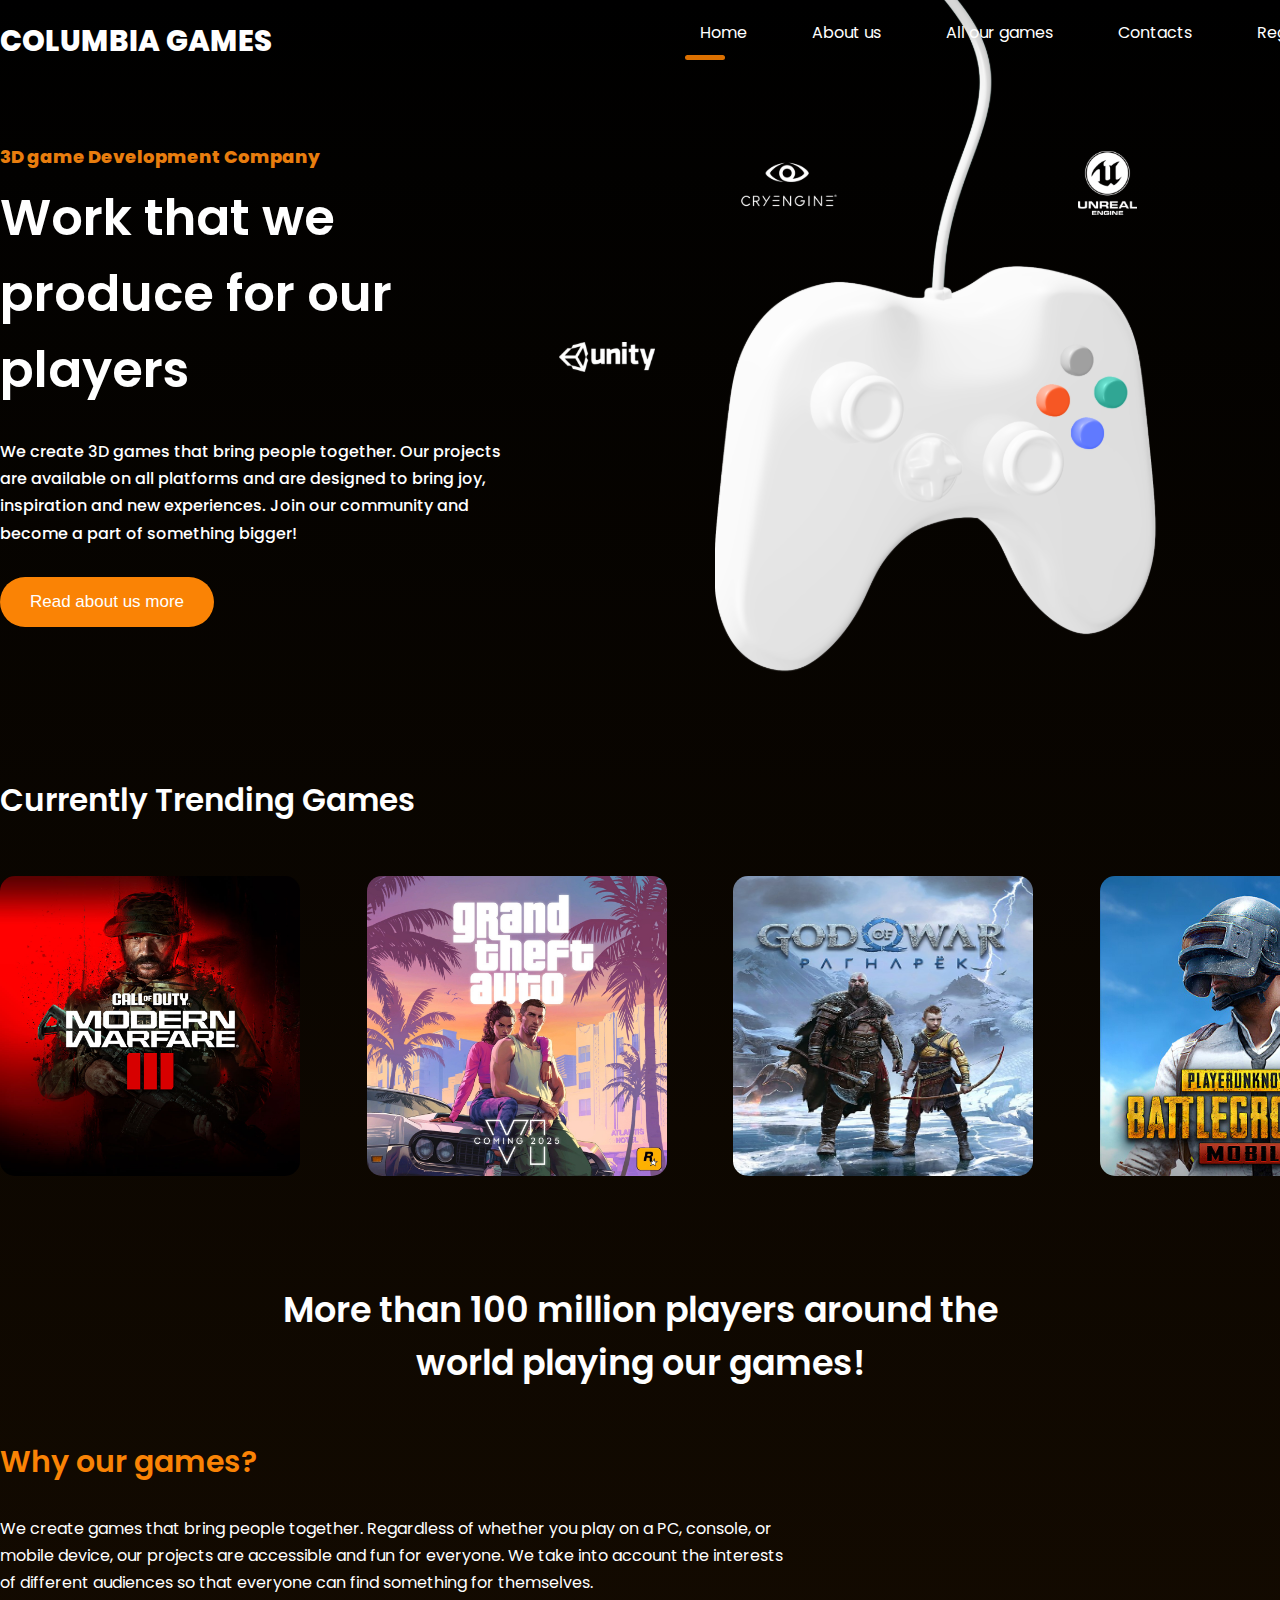
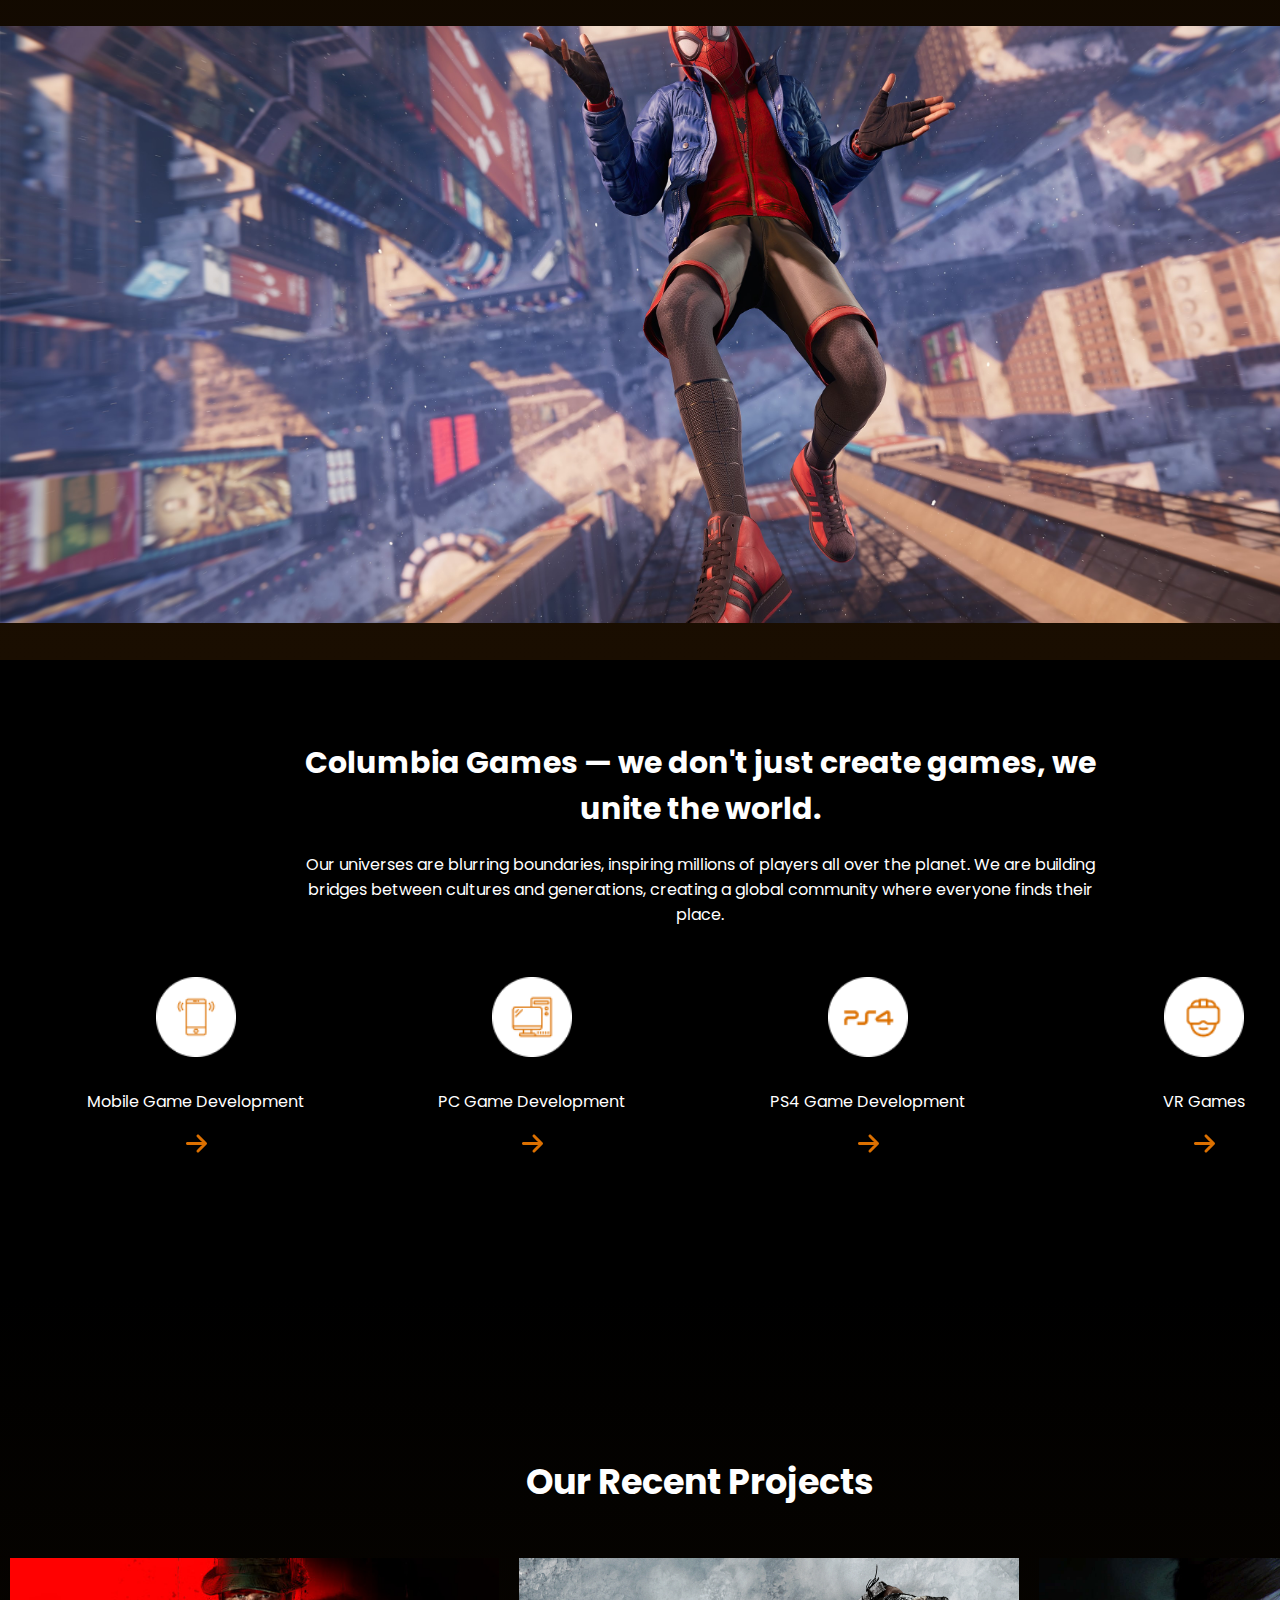
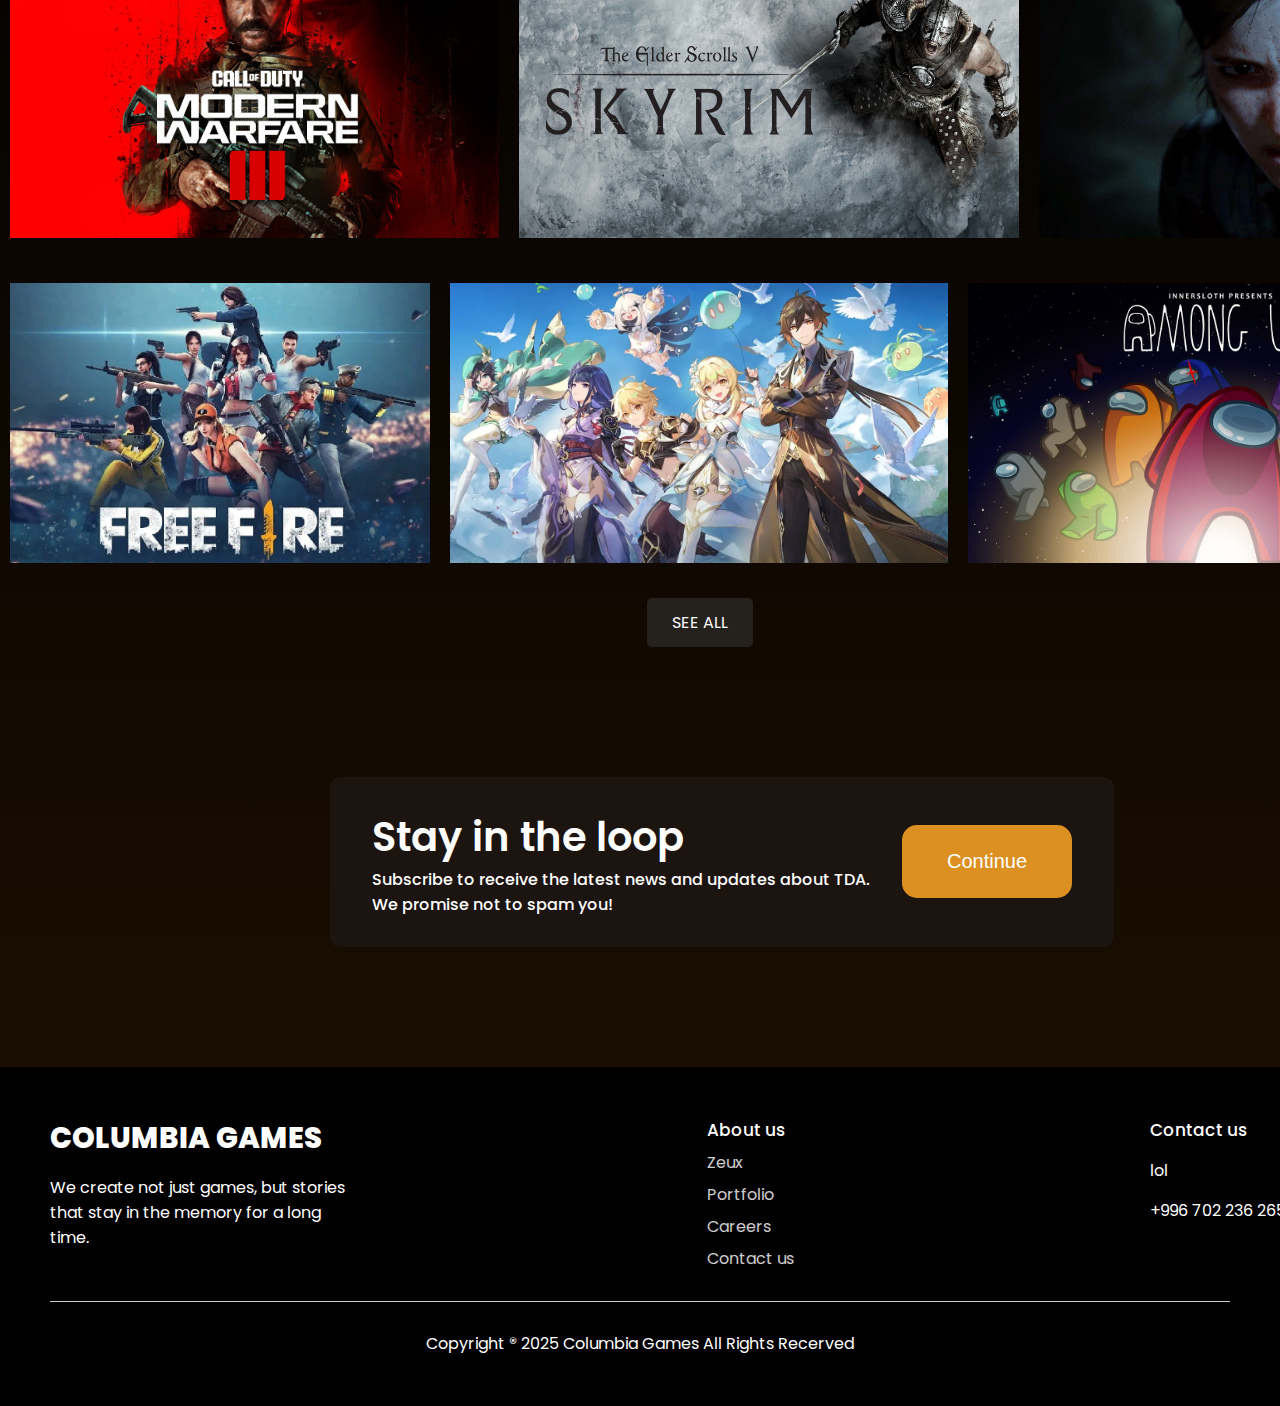
<file: index.html>
<!DOCTYPE html>
<html lang="en">
<head>
    <meta charset="UTF-8">
    <meta name="viewport" content="width=device-width, initial-scale=1.0">
    <title>Game Website</title>
    <link rel="stylesheet" href="css/main.css">

    <style>
        .features{
    background: url("img/wallpaperflare.com_wallpaper.jpg") no-repeat center center fixed;
    background-size: cover;
    padding: 80px 0;
}
    </style>

</head>
<body>
    <div class="wrapper">
    <header class="container">
        <span class="logo">Columbia Games</span>
        <nav>
            <ul>
                <li class="active"> <a href="/">Home</a> </li>
                <li><a href="about.html">About us</a></li>
                <li><a href="allGames.html">All our games</a></li>
                <li class=""><a href="contacts.html">Contacts</a></li>
                <li class="auth-section">
                    <!-- Кнопка входа -->
                    <a href="login.html" class="btn" id="authButton">Registration/Login</a>
                    
                    <!-- Аватарка (изначально скрыта) -->
                    <a href="profile.html" id="userAvatar" style="display: none;">
                      <img src="img/avatar.png" alt="User Avatar" class="avatar">
                    </a>
                  </li>
            </ul>
        </nav>
    </header>

    <div class="hero container">
        <div class="hero--info">
            <h2>3D game Development Company</h2>
            <h1>Work that we produce for our players</h1>
            <p>We create 3D games that bring people together. Our projects are available on all platforms and are designed to bring joy, inspiration and new experiences. Join our community and become a part of something bigger!</p>
            <a href="about.html"><button class="btn">Read about us more</button></a>
            <img src="img/Group 1321.svg" alt="">
        </div>
    </div>

    <div class="container trending">

        <a href="allGames.html" class="see-all">SEE ALL</a>

        
        <h3>Currently Trending Games</h3>
        

        <div class="games">
            <div class="block">
 
                
                <img src="img/allgames1.jpg" alt="">
                
            </div>
            <div class="block">
                
                <img src="img/allgames3 (2).jpg" alt="">
                
            </div>
            <div class="block">
                
                <img src="img/allgames3 (1).jpg" alt="">
                
            </div>
            <div class="block">
                <img src="img/allgames4.jpg" alt="">
                

                
            </div>
            
        </div>
    </div>

    <div class="container big-text">
        <p>More than 100 million players around the world playing our games!</p>
    </div>

    <div class="container banner">
        <h3>Why our games?</h3>
        <p>We create games that bring people together. Regardless of whether you play on a PC, console, or mobile device, our projects are accessible and fun for everyone. We take into account the interests of different audiences so that everyone can find something for themselves.</p>
        <img src="img/spidey.jpg" alt="">
    </div>
    </div>

    <div class="features">
    <div class="container">
        <h3>Columbia Games — we don't just create games, we unite the world.</h3>
        <p>Our universes are blurring boundaries, inspiring millions of players all over the planet. We are building bridges between cultures and generations, creating a global community where everyone finds their place.</p>
        <div class="info">
            <div class="block">
                <img class="lol" src="img/features1.png" alt="">
                <p>Mobile Game Development</p>
                <a href="https://en.wikipedia.org/wiki/Mobile_game">
                <img class="arrow" src="img/arrow.svg" alt="">
                </a>
            </div>
            <div class="block">
                <img class="lol" src="img/features2.png" alt="">
                <p>PC Game Development</p>
                <a href="https://en.wikipedia.org/wiki/Video_game_development">
                <img class="arrow" src="img/arrow.svg" alt="">
                </a>
            </div>
            <div class="block">
                <img class="lol" src="img/features3.png" alt="">
                <p>PS4 Game Development</p>
                <a href="https://ru.wikipedia.org/wiki/PlayStation_4">
                <img class="arrow" src="img/arrow.svg" alt="">
                </a>
            </div>
            <div class="block">
                <img class="lol" src="img/features4.png" alt="">
                <p>VR Games</p>
                <a href="https://en.wikipedia.org/wiki/Virtual_reality_game">
                <img class="arrow" src="img/arrow.svg" alt="">
                </a>
            </div>
            
            </div>
        </div>
    </div>
    </div>
    <div class="wrapper">
        <div class="container projects">
            <h3>Our Recent Projects</h3>
            <div class="images">
                <img src="img/im1.jpg" alt="">
                <img src="img/im2.jpg" alt="">
                <img src="img/im3.jpg" alt="">
            </div>
            <div class="images">
                <img src="img/im4.jpg" alt="">
                <img src="img/im5.webp" alt="">
                <img src="img/im6 (1).jpg" alt="">
            </div>
            <a href="allGames.html" class="see-all">SEE ALL </a>
        </div>

        <div class="container email">
            
            <div class="block">
                <div>
                    <h4>Stay in the loop</h4>
                    <p>Subscribe to receive the latest news and updates about TDA.
                        We promise not to spam you! </p>
                </div>
                <div>
                    <a href="registration.html">
                        <button>Continue</button>
                    </a>
                    
                </div>
            </div>
        </div>
    </div>
         
    <footer>
        <div class="blocks container">
            <div>
                <span class="logo">Columbia Games</span>
                <p>We create not just games, but stories that stay in the memory for a long time.</p>
            </div>
            <div>
                <h4>About us</h4>
                <ul>
                    <li>Zeux</li>
                    <li>Portfolio</li>
                    <li>Careers</li>
                    <li>Contact us</li>
                </ul>
            </div>
            <div>
                <h4>Contact us</h4>
                <p>lol</p>
                <p>+996 702 236 265</p>
            </div>
        </div>

        <hr>
        <p>Copyright ® 2025 Columbia Games All Rights Recerved </p>
    </footer>
    <script src="js/auth.js"></script>
</body>
</html>
</file>
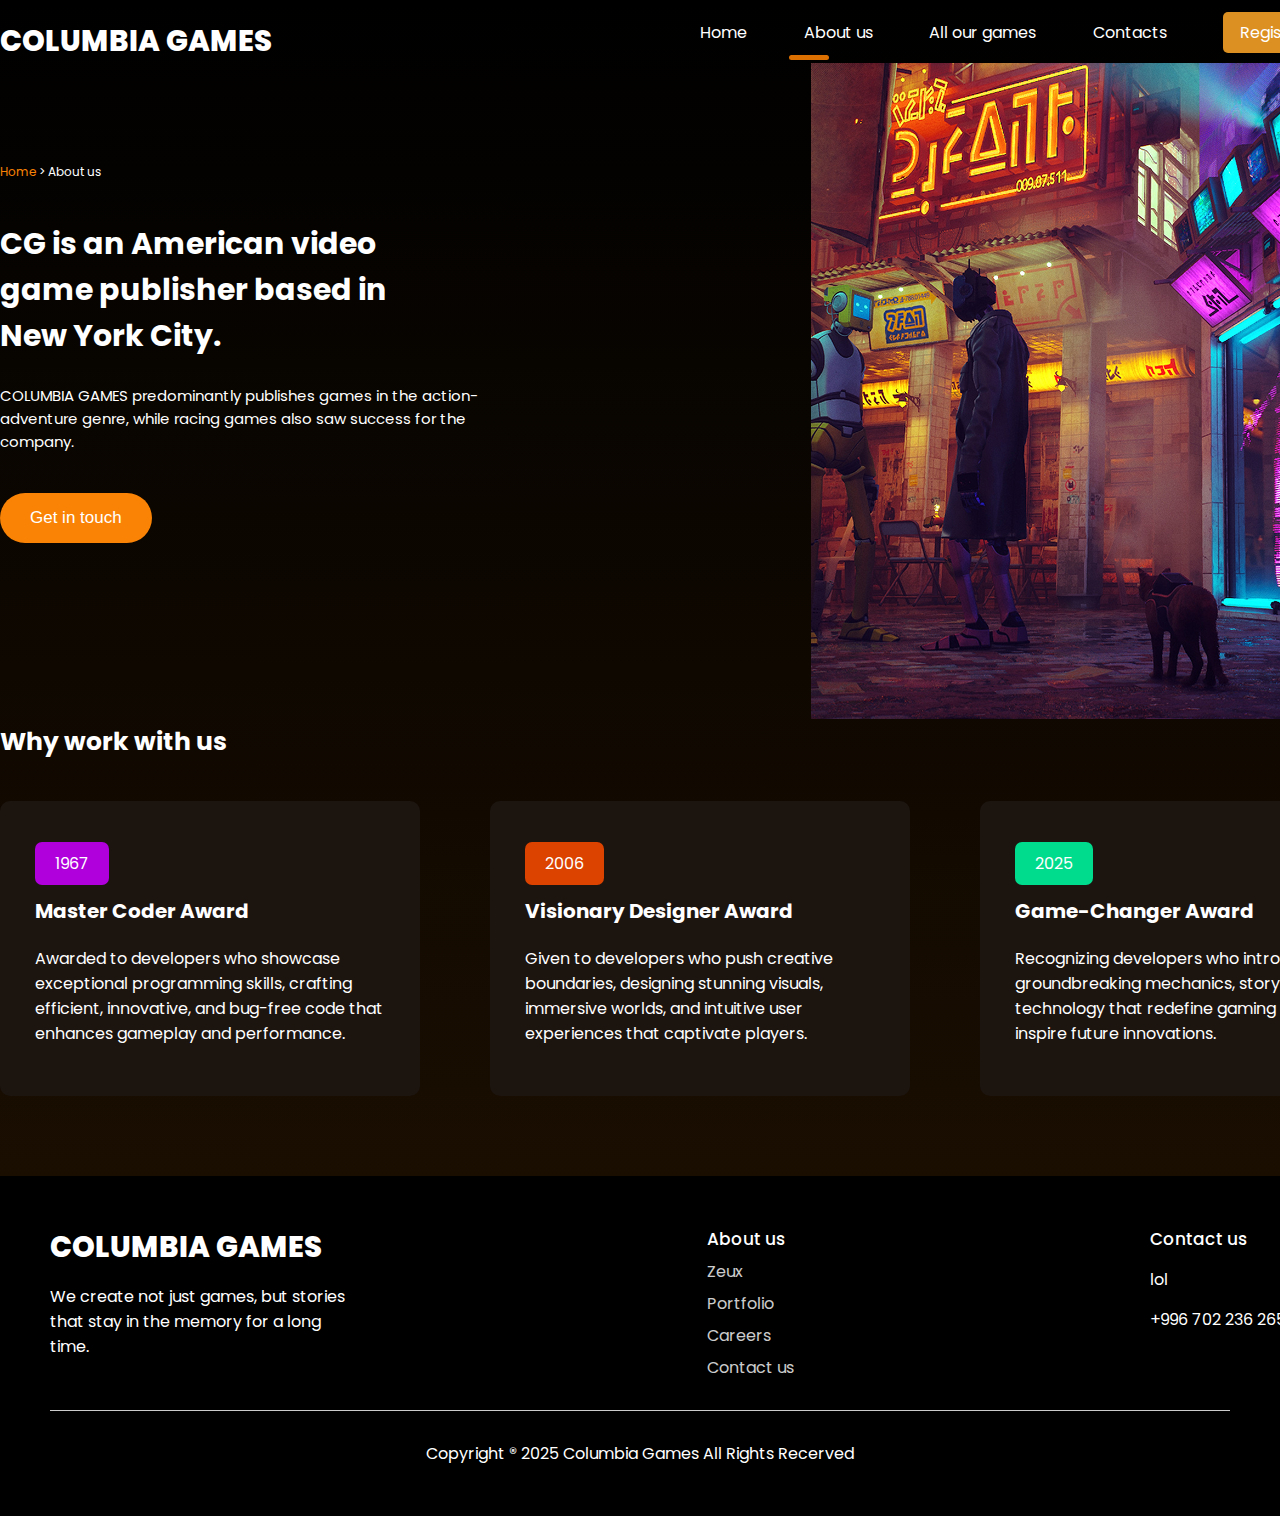
<file: about.html>
<!DOCTYPE html>
<html lang="en">
<head>
    <meta charset="UTF-8">
    <meta name="viewport" content="width=device-width, initial-scale=1.0">
    <title>Game Website</title>
    <link rel="stylesheet" href="css/main.css">

</head>
<body>
    <div class="wrapper">
        <header class="container">
        <span class="logo">columbia games</span>
        <nav>
            <ul>
                <li> <a href="index.html">Home</a> </li>
                <li class="active"><a href="about.html">About us</a></li>
                <li><a href="allGames.html">All our games</a></li>
                <li class=""><a href="contacts.html">Contacts</a></li>
                <li class="btn"><a href="login.html">Registration/Login</a></li>

            </ul>
        </nav>
        </header>

        

        <div class="hero-about container">
            
        <div class="info">
            <div class="arrows">
                <p><a href="index.html" style="color: #FA8305;">Home</a> > About us</span></p>
            </div>
            <h1>CG is an American video game publisher based in New York City.</h1>
            <p>COLUMBIA GAMES predominantly publishes games in the action-adventure genre, while racing games also saw success for the company.</p>
            <a href="contacts.html"><button class="btn">Get in touch</button></a>
        </div>
        <img src="img/aboutus1.png" alt="">
        </div>
    
        <div class="container work">
            <h2>Why work with us</h2>
            <div class="blocks">
                <div class="block">
                    <span class="badge purple">1967</span>
                    <h3>Master Coder Award</h3>
                    <p>Awarded to developers who showcase exceptional programming skills, crafting efficient, innovative, and bug-free code that enhances gameplay and performance.</p>
                </div>
                <div class="block">
                    <span class="badge brown">2006</span>
                    <h3>Visionary Designer Award</h3>
                    <p>Given to developers who push creative boundaries, designing stunning visuals, immersive worlds, and intuitive user experiences that captivate players.</p>
                </div>
                <div class="block">
                    <span class="badge green">2025</span>
                    <h3>Game-Changer Award</h3>
                    <p>Recognizing developers who introduce groundbreaking mechanics, storytelling, or technology that redefine gaming and inspire future innovations.</p>
                </div>
            </div>

        </div>

    </div>

    <footer>
        <div class="blocks container">
            <div>
                <span class="logo">Columbia Games</span>
                <p>We create not just games, but stories that stay in the memory for a long time.</p>
            </div>
            <div>
                <h4>About us</h4>
                <ul>
                    <li>Zeux</li>
                    <li>Portfolio</li>
                    <li>Careers</li>
                    <li>Contact us</li>
                </ul>
            </div>
            <div>
                <h4>Contact us</h4>
                <p>lol</p>
                <p>+996 702 236 265</p>
            </div>
        </div>

        <hr>
        <p>Copyright ® 2025 Columbia Games All Rights Recerved </p>
    </footer>
    <script src="js/auth.js"></script>
</body>
</html>
</file>
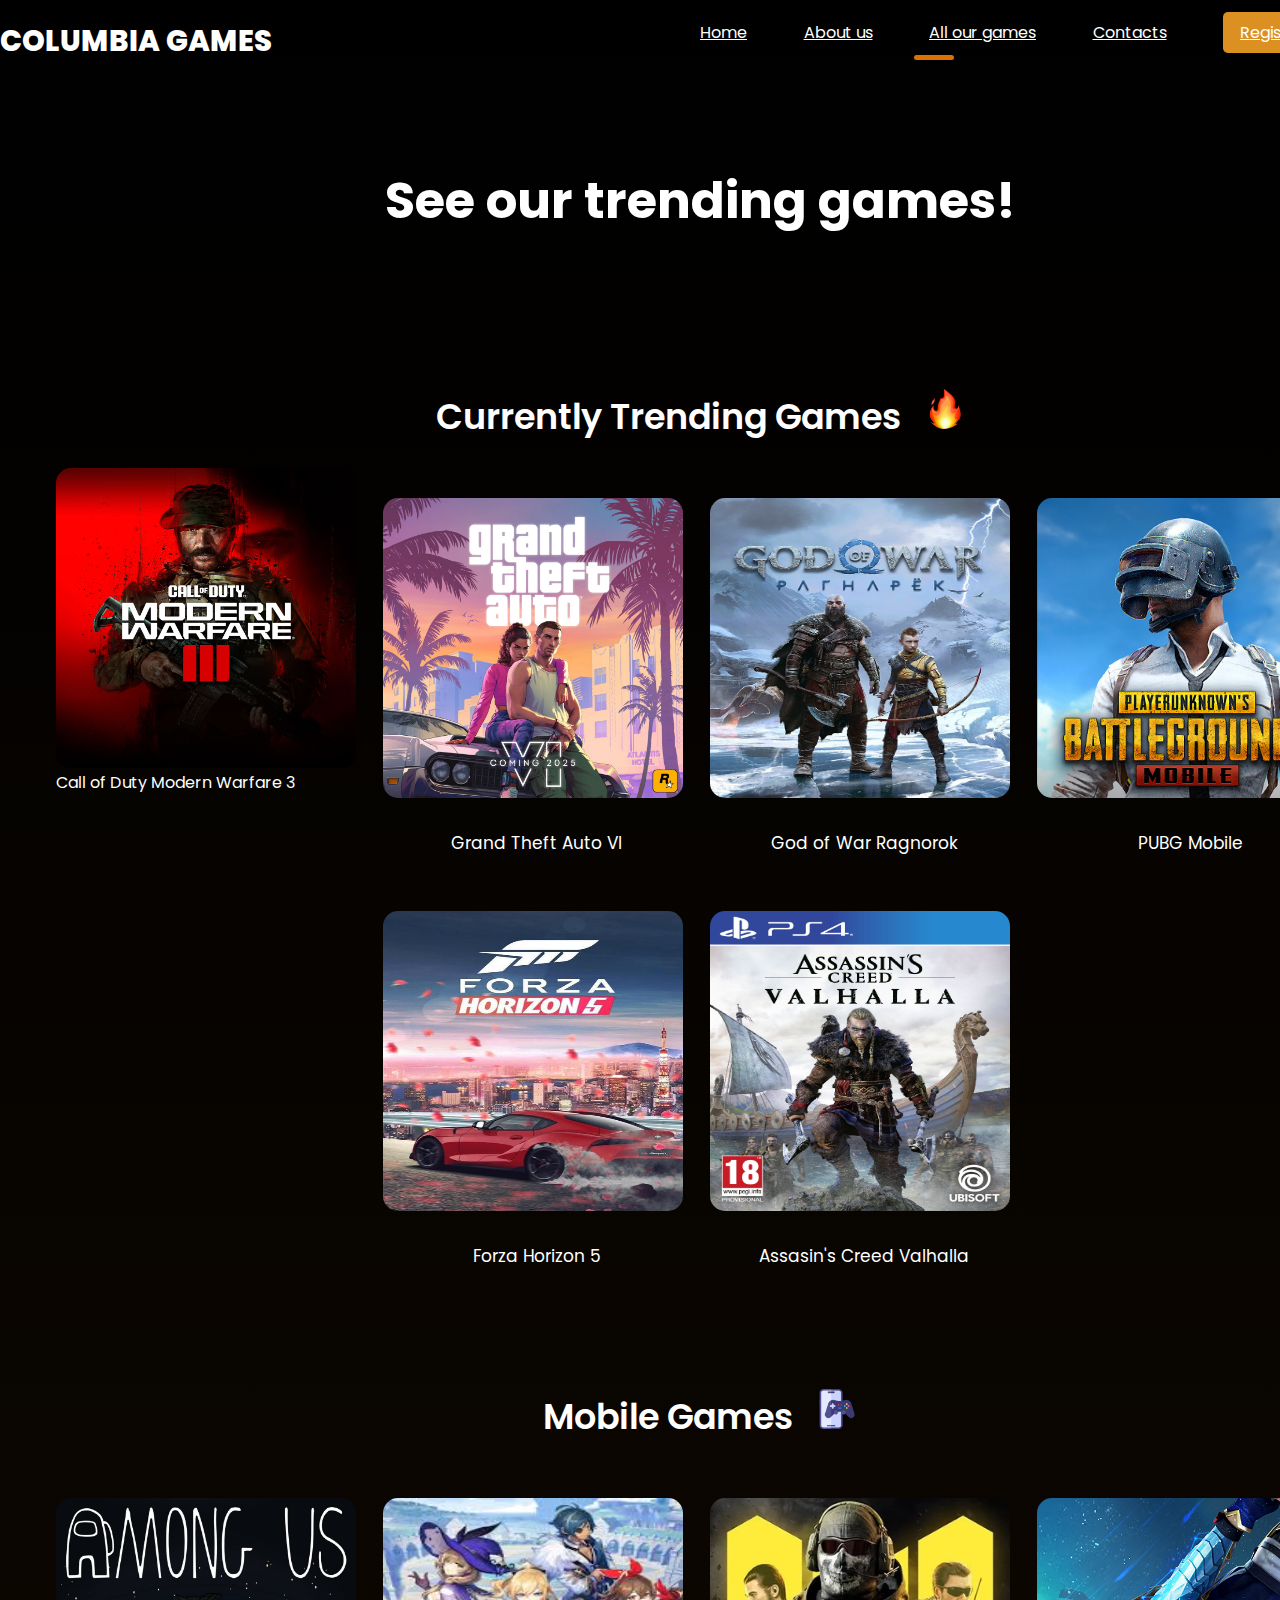
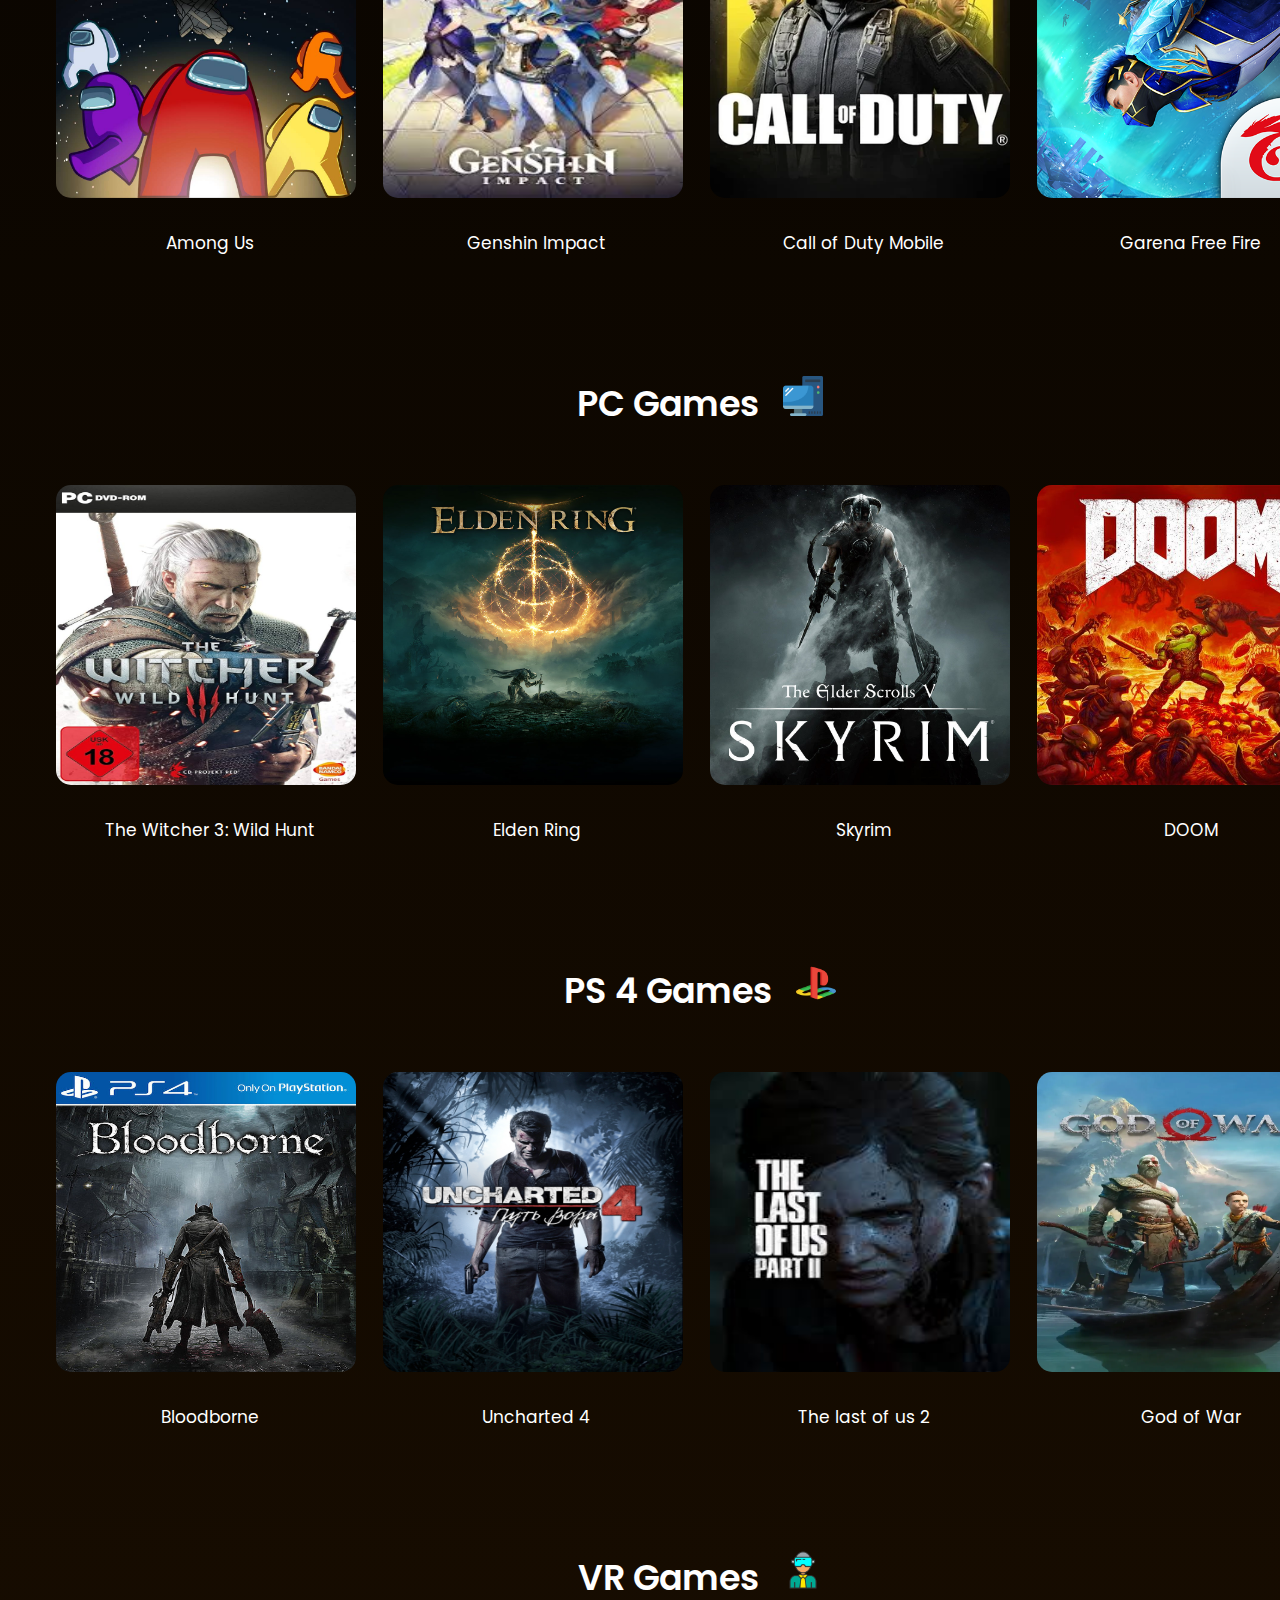
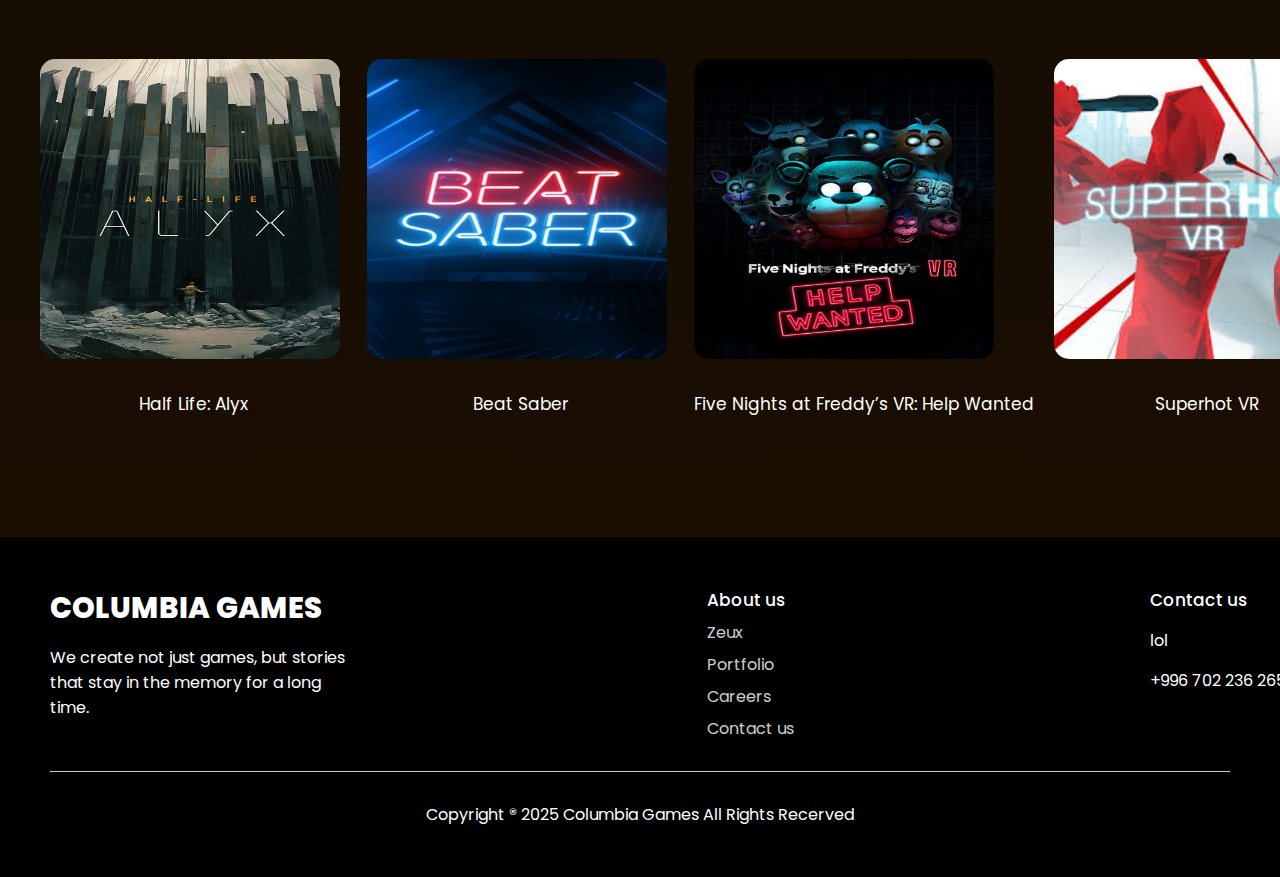
<file: allGames.html>
<!DOCTYPE html>
<html lang="en">
<head>
    <meta charset="UTF-8">
    <meta name="viewport" content="width=device-width, initial-scale=1.0">
    <title>All our games</title>
    <link rel="stylesheet" href="css/allGames.css">
</head>
<body>
    
    <div class="wrapper">
        <header class="container">
            <span class="logo">Columbia Games</span>
            <nav>
                <ul>
                    <li class="#"> <a href="index.html">Home</a> </li>
                    <li><a href="about.html">About us</a></li>
                    <li class="active"><a href="allGames.html">All our games</a></li>
                    <li class=""><a href="contacts.html">Contacts</a></li>
                    <li class="btn"><a href="registration.html">Registration/Login</a></li>

                </ul>
            </nav>
        </header>
        <div class="main container">

            <div class="text">
                <h1>See our trending games!</h1>
            </div>

            <div class="container trending">
                <div class="heading">
                    <h3 class="txt">Currently Trending Games <span><img class="heading img" src="img/fire.png" alt=""></span></h3>
                </div>
                <div class="games">
                    <div class="Tblock">
                        <a href="https://ru.wikipedia.org/wiki/Call_of_Duty:_Modern_Warfare_III_(2023)">
                        <img class="image" src="img/allgames1.jpg" alt="">
                        </a>
                        <p>Call of Duty Modern Warfare 3</p>
                    </div>
                    <div class="block">
                        <a href="https://ru.wikipedia.org/wiki/Grand_Theft_Auto_VI">
                        <img class="image" src="img/allgames3 (2).jpg" alt="">
                        </a>
                        <p>Grand Theft Auto VI</p>
                    </div>
                    <div class="block">
                        <a href="https://ru.wikipedia.org/wiki/God_of_War:_Ragnar%C3%B6k">
                        <img class="image" src="img/allgames3 (1).jpg" alt="">
                        </a>
                        <p>God of War Ragnorok</p>
                    </div>
                    <div class="block">
                        <a href="https://ru.wikipedia.org/wiki/PUBG_Mobile">
                        <img class="image" src="img/allgames4.jpg" alt="">
                        </a>
                        <p>PUBG Mobile</p>
                    </div>
                    <div class="block">
                        <a href="https://ru.wikipedia.org/wiki/Forza_Horizon_5">
                        <img class="image" src="img/allgames5.jpg" alt="">
                        </a>
                        <p>Forza Horizon 5</p>
                    </div>
                    <div class="block">
                        <a href="https://ru.wikipedia.org/wiki/Assassin%E2%80%99s_Creed_Valhalla">
                        <img class="image" src="img/allgames6.jpg" alt="">
                        </a>
                        <p>Assasin's Creed Valhalla</p>
                    </div>
                </div>
            </div>


            <div class="container mobile">

                <div class="heading">
                <h3 class="txt">Mobile Games <span><img class="heading img" src="img/mobile.png" alt=""></span></h3>
                </div>

                <div class="list mobile games">
                    <div class="block">
                        <a href="https://ru.wikipedia.org/wiki/Among_Us">
                        <img class="image" src="img/mobgame1.jpg" alt="">
                        </a>
                        <p>Among Us</p>
                    </div>
                    <div class="block">
                        <a href="https://en.wikipedia.org/wiki/Genshin_Impact">
                        <img class="image" src="img/mobgame2.jpg" alt="">
                        </a>
                        <p>Genshin Impact</p>
                    </div>
                    <div class="block">
                        <a href="https://ru.wikipedia.org/wiki/Call_of_Duty:_Mobile">
                        <img class="image" src="img/mobgame3.jpg" alt="">
                        </a>
                        <p>Call of Duty Mobile</p>
                    </div>
                    <div class="block">
                        <a href="https://ru.wikipedia.org/wiki/Garena">
                        <img class="image" src="img/mobgame4.jpg" alt="">
                        </a>
                        <p>Garena Free Fire</p>
                    </div>

                </div>
            </div>


            <div class="container pc">

                <div class="heading">
                    <h3 class="txt">PC Games <span><img class="heading img" src="img/pc.png" alt=""></span></h3>
                </div>
                
                <div class="list pc games">
                    <div class="block">
                        <a href="https://en.wikipedia.org/wiki/The_Witcher_3:_Wild_Hunt">
                        <img class="image" src="img/pcgame1.jpg" alt="">
                        </a>
                        <p>The Witcher 3: Wild Hunt</p>
                    </div>
                    <div class="block">
                        <a href="https://ru.wikipedia.org/wiki/Elden_Ring">
                        <img class="image" src="img/pcgame2.jpg" alt="">
                        </a>
                        <p>Elden Ring</p>
                    </div>
                    <div class="block">
                        <a href="https://ru.wikipedia.org/wiki/The_Elder_Scrolls_V:_Skyrim">
                        <img class="image" src="img/pcgame3.jpg" alt="">
                        </a>
                        <p>Skyrim</p>
                    </div>
                    <div class="block">
                        <a href="https://ru.wikipedia.org/wiki/Doom">
                        <img class="image" src="img/pcgame4.jpg" alt="">
                        </a>
                        <p>DOOM</p>
                    </div>

                </div>
            </div>


            <div class="container ps">

                <div class="heading">
                    <h3 class="txt">PS 4 Games <span><img class="heading img" src="img/ps.png" alt=""></span></h3>
                </div>
                
                <div class="list ps4 games">
                    <div class="block">
                        <a href="https://ru.wikipedia.org/wiki/Bloodborne">
                        <img class="image" src="img/psgame1.jpg" alt="">
                        </a>
                        <p>Bloodborne</p>
                    </div>
                    <div class="block">
                        <a href="https://ru.wikipedia.org/wiki/Uncharted_4:_A_Thief%E2%80%99s_End">
                        <img class="image" src="img/psgame2.jpg" alt="">
                        </a>
                        <p>Uncharted 4</p>
                    </div>
                    <div class="block">
                        <a href="https://ru.wikipedia.org/wiki/The_Last_of_Us_Part_II">
                        <img class="image" src="img/psgame3.jpeg" alt="">
                        </a>
                        <p>The last of us 2</p>
                    </div>
                    <div class="block">
                        <a href="https://ru.wikipedia.org/wiki/God_of_War_(%D1%84%D1%80%D0%B0%D0%BD%D1%88%D0%B8%D0%B7%D0%B0)">
                        <img class="image" src="img/psgame4.webp" alt="">
                        </a>
                        <p>God of War</p>
                    </div>

                </div>
            </div>

            <div class="container vr">

                <div class="heading">
                    <h3 class="txt">VR Games <span><img class="heading img" src="img/vr.png" alt=""></span></h3>
                </div>
                
                <div class="list vr games">
                    <div class="block">
                        <a href="https://ru.wikipedia.org/wiki/Half-Life:_Alyx">
                        <img class="image" src="img/vrgame1.jpg" alt="">
                        </a>
                        <p>Half Life: Alyx</p>
                    </div>
                    <div class="block">
                        <a href="https://ru.wikipedia.org/wiki/Beat_Saber">
                        <img class="image" src="img/vrgame2.jpg" alt="">
                        </a>
                        <p>Beat Saber</p>
                    </div>
                    <div class="block">
                        <a href="https://en.wikipedia.org/wiki/Five_Nights_at_Freddy%27s:_Help_Wanted">
                        <img class="image" src="img/vrgame3.jpg" alt="">
                        </a>
                        <p>Five Nights at Freddy’s VR: Help Wanted</p>
                    </div>
                    <div class="block">
                        <a href="https://ru.wikipedia.org/wiki/Superhot">
                        <img class="image" src="img/vrgame4.jpeg" alt="">
                        </a>
                        <p>Superhot VR</p>
                    </div>

                </div>
            </div>
        </div>
    </div>


    <footer>
        <div class="blocks container">
            <div>
                <span class="logo">Columbia Games</span>
                <p>We create not just games, but stories that stay in the memory for a long time.</p>
            </div>
            <div>
                <h4>About us</h4>
                <ul>
                    <li>Zeux</li>
                    <li>Portfolio</li>
                    <li>Careers</li>
                    <li>Contact us</li>
                </ul>
            </div>
            <div>
                <h4>Contact us</h4>
                <p>lol</p>
                <p>+996 702 236 265</p>
            </div>
        </div>

        <hr>
        <p>Copyright ® 2025 Columbia Games All Rights Recerved </p>
    </footer>

    <title>Document</title>
</head>
<script src="js/auth.js"></script>
</body>
    

</body>
</html>
</file>
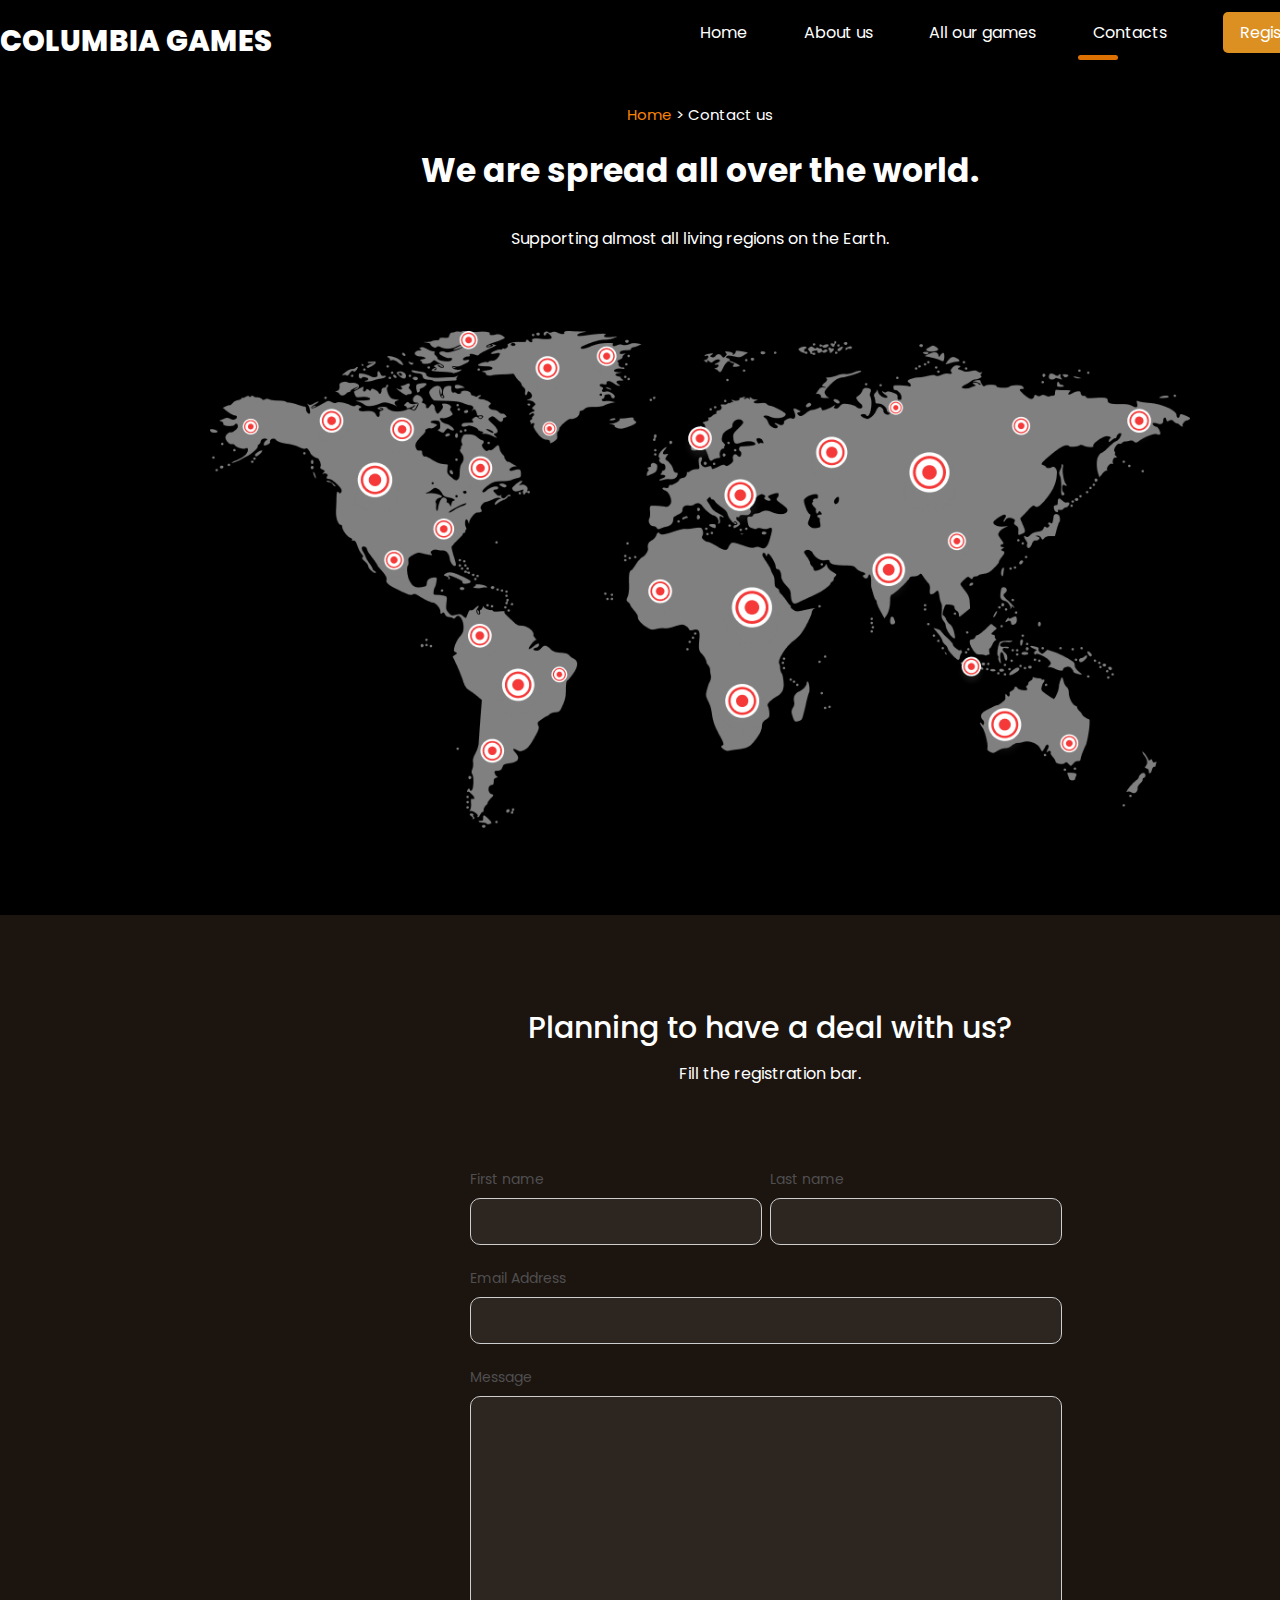
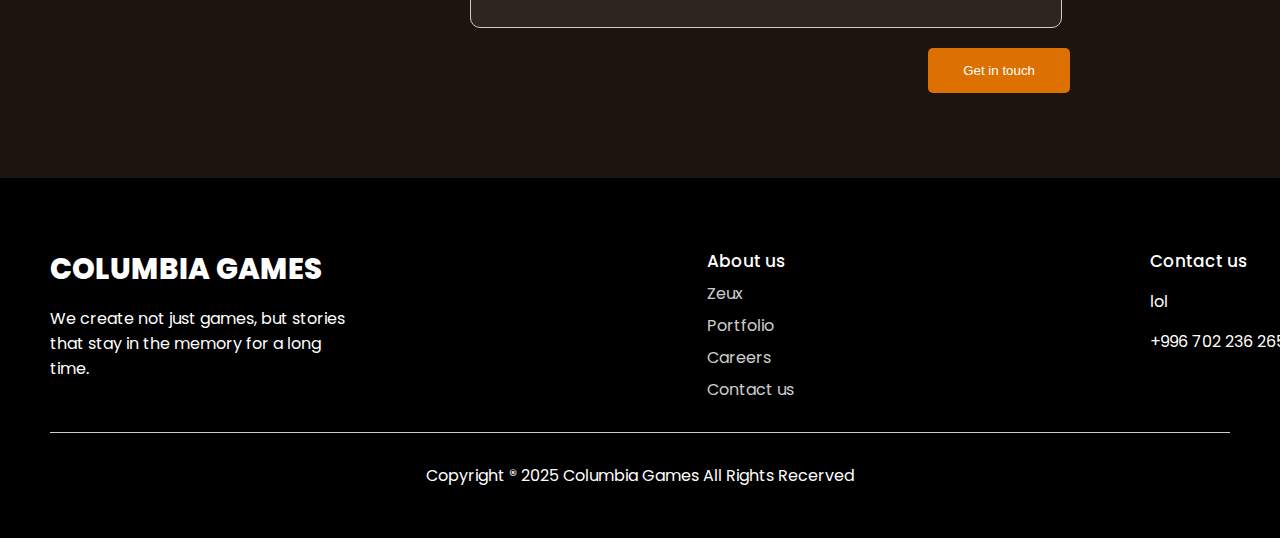
<file: contacts.html>
<!DOCTYPE html>
<html lang="en">
<head>
    <meta charset="UTF-8">
    <meta name="viewport" content="width=device-width, initial-scale=1.0">
    <title>Game Website</title>
    <link rel="stylesheet" href="css/main.css">
    <style> .container {padding-top: 20px;}</style>
</head>
<body> 
    <header class="container">
        <span class="logo">Columbia games</span>
        <nav>
            <ul>
                <li> <a href="index.html">Home</a> </li>
                <li><a href="about.html">About us</a></li>
                <li><a href="allGames.html">All our games</a></li>
                <li class="active"><a href="contacts.html">Contacts</a></li>
                <li class="btn"><a href="login.html">Registration/Login</a></li>

            </ul>
        </nav>
    </header>

      <div class="container hero-contacts">
        <div class="arrows">
            <p><a href="index.html" style="color: #FA8305;">Home</a> > Contact us</span></p>
        </div>
        <h1>We are spread all over the world.</h1>
        <p>Supporting almost all living regions on the Earth. </p>
        <img src="img/map-contacts.png" alt="">
    </div>
    
    <div class="feedback">
        <div class="container">
            <h2>Planning to have a deal with us?</h2>
            <p>Fill the registration bar.</p>
            <form>
                <div class="inline">
                    <div>
                        <label>First name</label>
                        <input type="text">
                    </div>
                    <div>
                        <label>Last name</label>
                        <input type="text">
                    </div>
                </div>
                <label>Email Address</label>
                <input type="email" class="one-line">
            
                <label>Message</label>
                <textarea class="one-line"></textarea>
            
                <button type="button">Get in touch</button>
                <p class="error-message" style="color: red; display: none;">Please fill in all fields.</p>
            </form>
            
            <script>
                document.querySelector("button").addEventListener("click", function() {
                    let inputs = document.querySelectorAll("input, textarea");
                    let errorMessage = document.querySelector(".error-message");
                    let allFilled = true;
            
                    inputs.forEach(input => {
                        if (input.value.trim() === "") {
                            allFilled = false;
                        }
                    });
            
                    if (!allFilled) {
                        errorMessage.style.display = "block";
                    } else {
                        errorMessage.style.display = "none";
                        alert("Form submitted successfully!");
                    }
                });
            </script>
        </div>
    </div>


    <footer>
        <div class="blocks container">
            <div>
                <span class="logo">Columbia Games</span>
                <p>We create not just games, but stories that stay in the memory for a long time.</p>
            </div>
            <div>
                <h4>About us</h4>
                <ul>
                    <li>Zeux</li>
                    <li>Portfolio</li>
                    <li>Careers</li>
                    <li>Contact us</li>
                </ul>
            </div>
            <div>
                <h4>Contact us</h4>
                <p>lol</p>
                <p>+996 702 236 265</p>
            </div>
        </div>

        <hr>
        <p>Copyright ® 2025 Columbia Games All Rights Recerved </p>
    </footer>
    <script src="js/auth.js"></script>
</body>
</html>
</file>
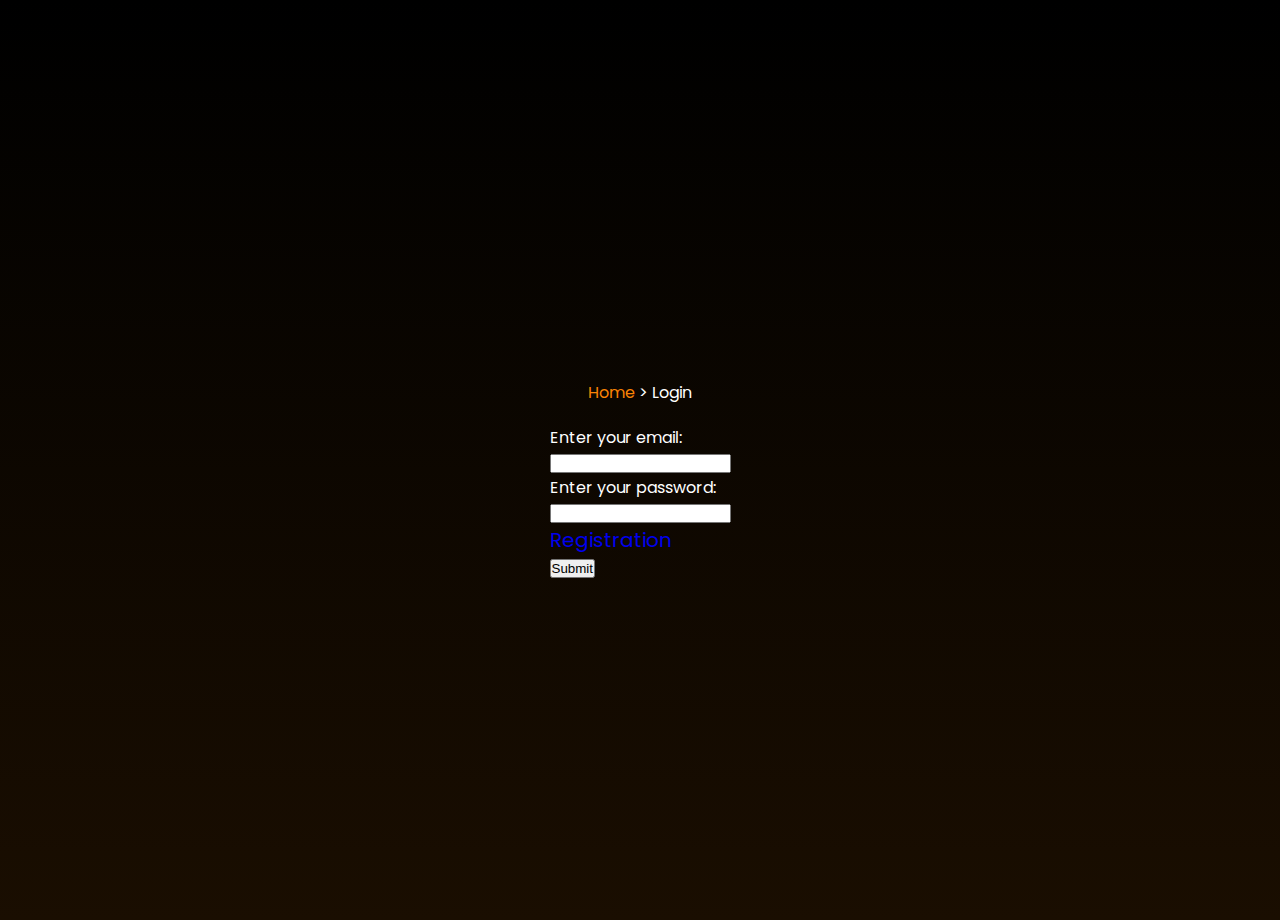
<file: login.html>
<!DOCTYPE html>
<html lang="en">
<head>
    <meta charset="UTF-8">
    <meta name="viewport" content="width=device-width, initial-scale=1.0">
    <title>Centered Registration</title>
    <link rel="stylesheet" href="css/main.css">
    <style>
   body, html {
    height: 100%;
    margin: 0;
    display: flex;
    justify-content: center;
    align-items: center;
    flex-direction: column;
    position: relative;
    padding-top: 20px;
    background: linear-gradient(180deg, rgba(0,0,0,1) 0%, rgba(26,14,1,1) 100%);
    width: 100%;
    overflow-x: hidden;
}


    </style>
</head>
<body>
    <div class="arrows">
        <p style="padding-bottom: 20px;"><a href="index.html" style="color: #FA8305;">Home</a> > Login</span></p>
    </div>
    
    <!-- Добавьте форму и атрибуты для полей ввода -->
<form id="loginForm" class="blocks">
    <div class="block">
      <p>Enter your email:</p>
      <input type="email" id="email" name="email" required> <!-- Исправлено id и тип -->
    </div>
    <div class="block">
      <p>Enter your password:</p>
      <input type="password" id="password" name="password" required> <!-- Добавлен тип password -->
    </div>
    <div class="reg">
      <a href="registration.html" style="font-size: 20px;">Registration</a>
    </div>
    <button type="submit" id="submit">Submit</button>
  </form>
  
  <!-- Подключите отдельный скрипт для логина -->
  <script src="js/login.js"></script>
</body>
</html>
</file>
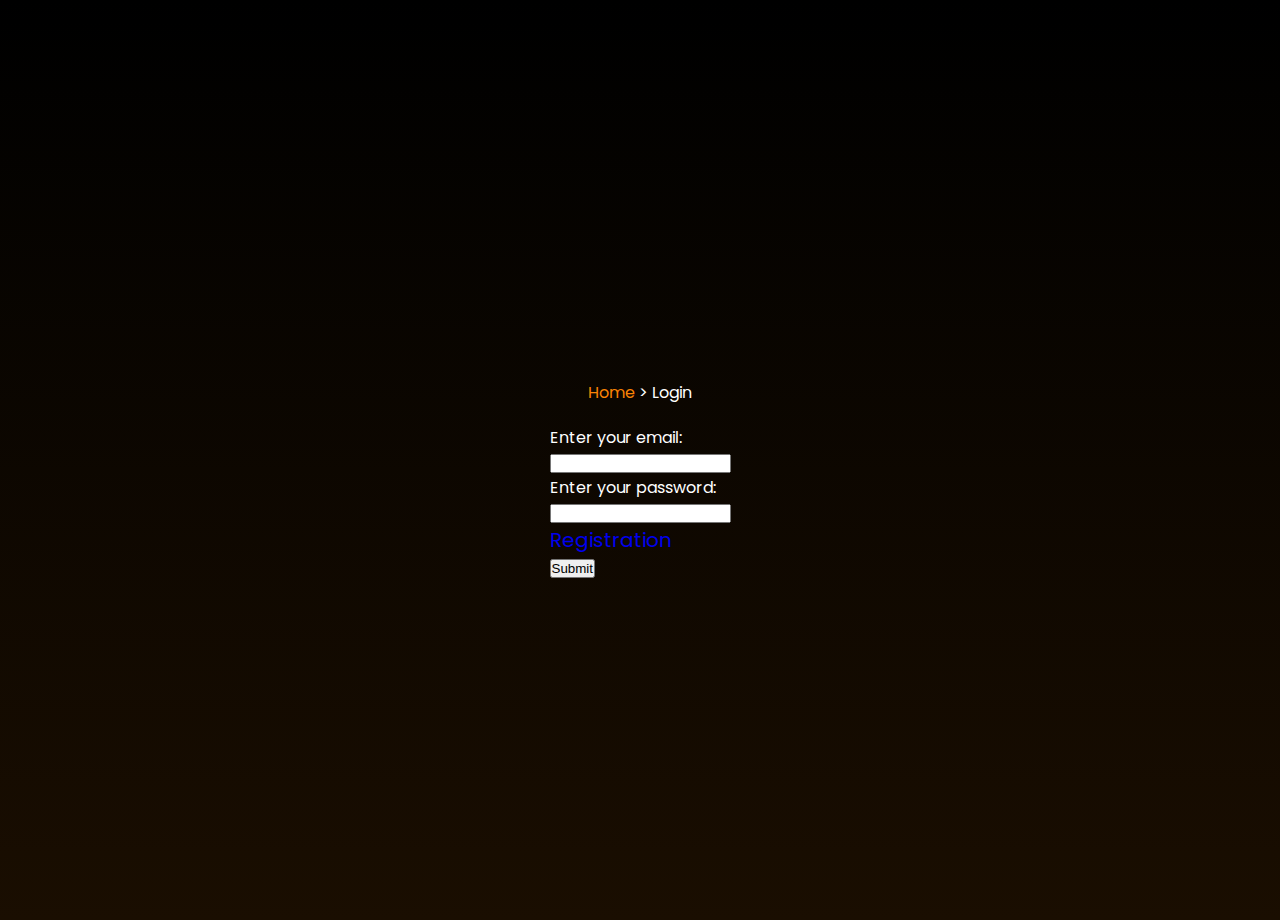
<file: profile.html>
<!DOCTYPE html>
<html lang="en">
<head>
  <meta charset="UTF-8">
  <title>Личный кабинет</title>
  <link rel="stylesheet" href="css/main.css">
</head>
<body>
  <div class="container">
    <h1>Добро пожаловать, <span id="userName"></span>!</h1>
    <a href="index.html">На главную</a>
  </div>
  <script src="js/profile.js"></script>
</body>
</html>
</file>
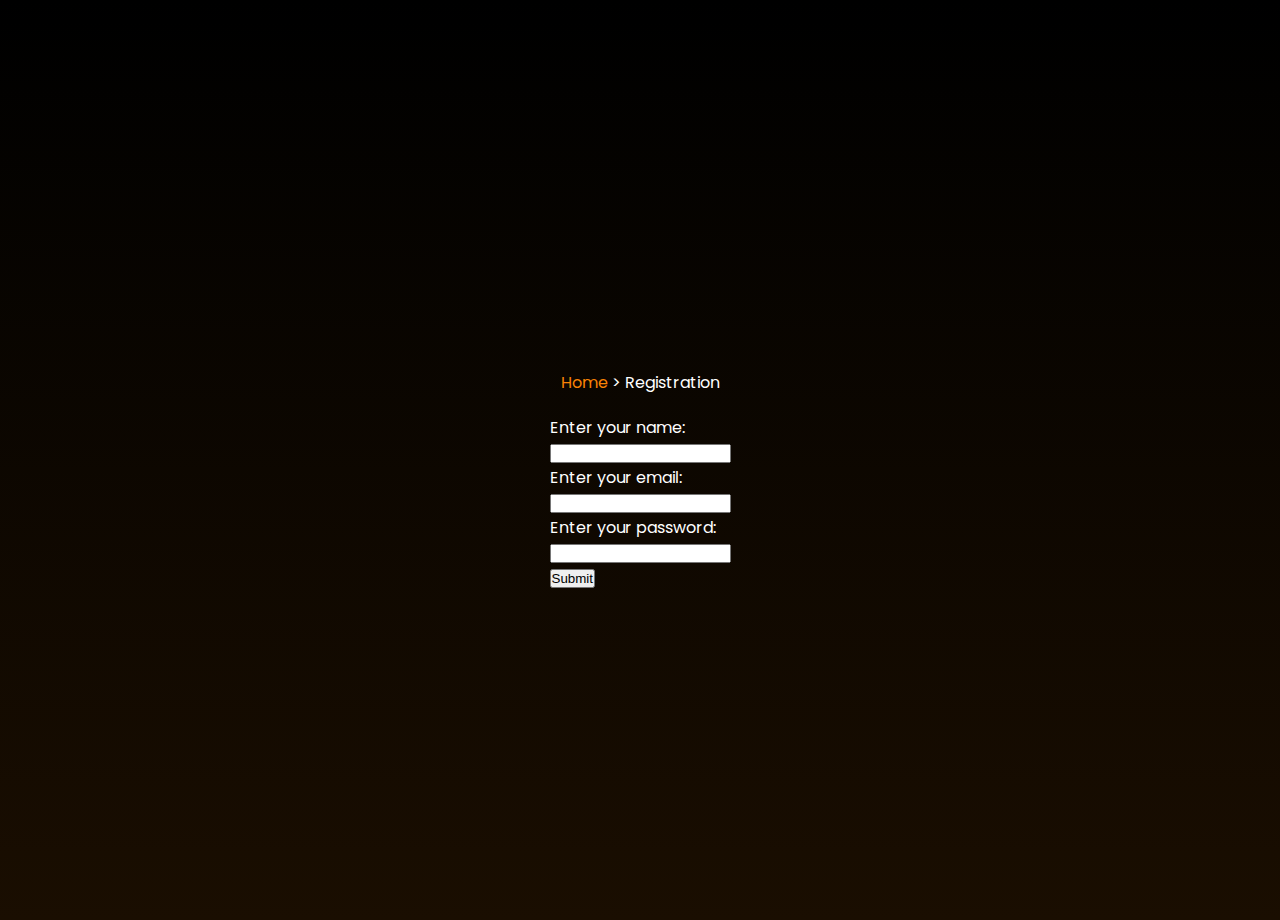
<file: registration.html>
<!DOCTYPE html>
<html lang="en">
<head>
    <meta charset="UTF-8">
    <meta name="viewport" content="width=device-width, initial-scale=1.0">
    <title>Centered Registration</title>
    <link rel="stylesheet" href="css/main.css">
    <style>
   body, html {
    height: 100%;
    margin: 0;
    display: flex;
    justify-content: center;
    align-items: center;
    flex-direction: column;
    position: relative;
    padding-top: 20px;
    background: linear-gradient(180deg, rgba(0,0,0,1) 0%, rgba(26,14,1,1) 100%);
    width: 100%;
    overflow-x: hidden;
}


    </style>
</head>
<body>
    <div class="arrows">
        <p style="padding-bottom: 20px;"><a href="index.html" style="color: #FA8305;">Home</a> > Registration</span></p>
    </div>

    <form id="registerForm" class="blocks">
        <div class="block">
          <p>Enter your name:</p>
          <input type="text" id="name" name="name" required>
        </div>
        <div class="block">
          <p>Enter your email:</p>
          <input type="email" id="email" name="email" required>
        </div>
        <div class="block">
          <p>Enter your password:</p>
          <input type="password" id="password" name="password" required>
        </div>
        <button type="submit" id="submit">Submit</button>
      </form>
      
      <!-- Подключите отдельный скрипт для регистрации -->
      <script src="js/registration.js"></script>
</body>
</html>
</file>
<file: css/main.css>
@import url('https://fonts.googleapis.com/css2?family=Poppins:wght@400;500;700;800&display=swap');

* {
    margin: 0;
    padding: 0;
}

body{
    font-family: 'Poppins', sans-serif;
    font-weight: 400;
    color: #fff;
    font-size: 16px;
    background: #000;
}

a {
    text-decoration: none;
}

img{
    max-width: 100%;
}
.wrapper{
    padding-top: 20px;
    background: linear-gradient(180deg, rgba(0,0,0,1) 0%, rgba(26,14,1,1) 100%);
    width: 100%;
    overflow-x: hidden;
}
.container{
    width: 1400px;
    margin: 0 auto;
}

header{
    padding: 50 px 0;
}
header .logo{
text-transform: uppercase;
font-size: 29px;
font-weight: 800;
}

header nav{
    float: right;
    width: 50%;
}

header nav ul{
    list-style: none;
    display: flex;
    justify-content: space-between;
    z-index: 2;
    position: relative;
}

header nav ul li{
    display: inline-block;
}

header nav ul li a{
    color: #fff;
}
header nav ul li.active::after{
    content: '';
    display: block;
    width: 40px;
    height: 5px;
    background: #DC7000;
    border-radius: 10px;
    position: relative;
    top: 10px;
    left: -15px;
}

header nav ul li:not(.active):not(.btn) a:hover{
    border-bottom: 5px solid #DC7000;
}

header nav ul li.btn a, .email .block button{
    background: #DC9021;
    padding: 9px 17px;
    border-radius: 5px;
    transition: all 500ms ease;
}

header nav ul li.btn a:hover, 
.email .block button:hover{
    background: #a02604;
}

.hero{
    padding-bottom: 100px;
    position: relative;
    z-index: 1;
    
}

.hero--info{
    width: 530px;
    padding-top: 70px;
}

.hero--info h2{
    color: #E87D0E;
    font-size: 18px;
    font-weight: 800;
    margin: 10px 0;
}

.hero--info h1{
    
    font-size: 50px;
    font-weight: 600;
}

.hero--info p{
    font-weight: 500;
    line-height: 170%;
    margin: 30px 0;
}

.hero--info .btn{
    background: #FA8305;
    color: #fff;
    border-radius: 50px;
    padding: 15px 30px;
    border: 0;
    transition: all 500ms ease;
    font-size: 17px;
}

.hero--info .btn:hover{
    cursor: pointer;
    transform: scale(1.1);
}

.hero img{
    position: absolute;
    top: -130px;
    right: 50px;
    z-index: 1;
}

/* game */

.trending{
    padding-top: 50px;
}

.trending h3{
    font-weight: 600;
    font-size: 31px;
}

.trending .see-all{
    color: #fff;
    background: #25211d;
    border-radius: 5px;
    padding: 12px 23px;
    float: right;
    display: block;
    transition: all 500ms ease;
}

.trending .see-all:hover{
    transform: scale(1.1);
}

.trending .games{
    display: flex;
    justify-content: space-between;
    width: 100%;
    padding: 50px 0;
}

.trending .games span{
    display: block;
    text-align: center;
    margin-top: 20px;
}

.trending .games span img{
    position: relative;
    top: 5px;
    margin-right: 7px;
}

.trending .games .block img{
    width: 300px; 
    height: 300px;
    border-radius: 15px;
}

.big-text{
    padding: 50px 0;
    font-size: 35px;
    font-weight: 600;
    text-align: center;
    width: 800px;
}

.banner{
    padding: 80 px 0;
}

.banner h3{
    font-size: 30px;
    font-weight: 600;
    margin-bottom: 30px;
    color:#FA8305 ;
}

.banner p{
    line-height: 170%;
    margin-bottom: 30px;
    width: 800px;
}

.banner img{
    width: 100%;
    margin-bottom: 30px;
}

.features h3, .features p{
    margin-bottom: 20px;
    text-align: center;
    max-width: 800px;
    margin-left: auto ;
    margin-right: auto;
}

.features h3{
    font-size: 30px;
}

.features .info{
    display: flex;
    justify-content: center;
    flex-wrap: wrap;
}

.features .container .info .block .arrow{
    transition: all 500ms ease;
}

.features .container .info .block .arrow:hover{
    transform: scale(1.5);
}

.features .info .block{
    text-align: center;
    width: 20%;
    margin: 30px 2%;
}

.features .info .block img{
    margin-bottom: 25px;
}
.features .info .block .lol{
    width: 80px;
}

.projects{
    padding: 100px 0;
}

.projects h3{
    font-size: 35px;
    text-align: center;
    margin: 40px 0;
}

.projects .images{
    display: flex;
    justify-content: space-around;
    
    margin-bottom: 25px;
    width: 500px;
    height: 300px;
}

.projects .images img{
    padding: 10px;
}

.see-all{
    color: #fff;
    background: #25211d;
    border-radius: 5px;
    padding: 12px 23px;
    float: right;
    display: block;
    transition: all 500ms ease;
    float: none;
    width: 60px;
    text-align: center;
    margin: auto auto;
}

.see-all:hover{
    transform: scale(1.1);
}

/*  */
.email{
    padding-bottom: 120px;
}

.email h3{
    margin-top: 60px;
    font-size: 30px;
}

.email .block {
    background: #1C140F;
    margin-left: 330px;
    margin-top: 30px;
    border-radius: 10px;
    padding: 30px 3%;
    width: 50%;
    display: flex;
    justify-content: space-between;
    align-items: center;
}

.email .block h4{
    font-size: 40px;
    font-weight: 600;
}

.email .block p{
    width: 500px;
    font-weight: 500;
}

.email .block button{
    border-radius: 15px;
    cursor: pointer;
    border: 0;
    padding: 25px 45px;
    left: -110px;
    position: relative;
    z-index: 2;
    color: #fff;
    font-size: 20px;
    margin-left: 140px;
}


/* about us website */



.hero-about {
    position: relative;
}

.hero-about img {
    position: absolute;
    right: -150px;
    top: 0;
}

.hero-about .info{
    width: 500px;
    padding: 100px 0;
}

.hero-about .info .arrows{
    margin-bottom: 40px;
}
.hero-about .info .arrows p{
    font-size: 12px;
}

.hero-about .info h1{
    margin-bottom: 25px;
    font-size: 30px;
    width: 400px;
}

.hero-about .info p{
    font-size: 15px;

}

.hero-about .info .btn {
    background: #FA8305;
    color: #fff;
    border-radius: 50px;
    padding: 15px 30px;
    border: 0;
    transition: all 500ms ease;
    font-size: 17px;
    margin-top: 40px;
}

.hero-about .info .btn:hover {
    cursor: pointer;
    transform: scale(1.1);
}

.work{
    padding: 80px 0;
}
.work h2{
    font-size: 25px;
    margin-bottom: 40px;
}

.work .blocks{
    display: flex;
    justify-content: space-between;
}

.work .blocks .block{
    width: 25%;
    border-radius: 10px;
    padding: 50px 35px;
    background-color:#1C140F ;
}


.work .blocks .block h3{
    font-size: 20px;
    margin: 20px 0;

}

.work .blocks .block .badge{
    border-radius: 7px;
    padding: 10px 20px;
}
.work .blocks .block .badge.purple{
    background:#B000DC ;
}
.work .blocks .block .badge.brown{
    background:#DC4200 ;

}
.work .blocks .block .badge.green{
    background:#00DC8D ;
}

/* contacts */


.hero-contacts .arrows{
    margin-top: 20px;
    font-size: 15px;
}
.hero-contacts h1{
    text-align: center;
    margin-top: 20px;
    margin-bottom: 30px;
    font-size: 33px;
}

.hero-contacts p{
    text-align: center;
}

.hero-contacts img{
    width: 70%;
    margin: 80px 15%;
}

.feedback{
    padding: 70px;
    background: #1C140F;
}

.feedback h2{
text-align: center;
font-weight: 500;
font-size: 30px;
}

.feedback p{
    text-align: center;
    margin-top: 10px;
    }
    
.feedback form{
    margin: 80px auto;
    width: 600px;

}

.feedback form .inline{
    display: flex;
    justify-content: space-between;
    
}

.feedback form .inline > div{
    width: 50%;
}


.feedback form label{
    color: #4F4F4F;
    font-size: 14px;
}

.feedback form input, .feedback form textarea{
    background: #2C2520;
    border-radius: 10px;
    border: 0.6px solid #CECECE;
    display: block;
    width: 90%;
    padding: 15px 10px;
    outline: none;
    color: #fff;
    margin-top: 7px;
    margin-bottom: 20px;
}


.feedback form .one-line{
    width: 95%;
}

.feedback form textarea{
    resize: none;
    height: 200px;
}

.feedback form button{
    background: #DC7000;
    border-radius: 5px;
    border: 0;
    float: right;
    cursor: pointer;
    color: white;
    padding: 15px 35px;
    transition: all 500ms ease;
}

.feedback form button:hover{
    background: #b01414;
}


/* footer */

footer{
    background: #000;
    padding: 50px 50px;
}

footer .blocks{
    display: flex;
    justify-content: space-between;
}

footer .blocks .logo{
    text-transform: uppercase;
    font-size: 29px;
    font-weight: 800;
}

footer .blocks p{
    width: 300px;
    margin: 15px 0;
}

footer .blocks h4{
    font-weight: 500;
    font-size: 17px;
}

footer .blocks ul{
    list-style: none;
}

footer .blocks ul li{
    margin-top: 7px;
    opacity: 0.8;
}

footer hr{
    margin: 30px 0;
    border: 0;
    height: 0.6px;
    background: #ccc;
}

footer >p {
    text-align: center;
}


/* registration.html */

.registration {
    text-align: center;
    background-color: #402f19;
}
</file>
<file: css/allGames.css>
@import url('https://fonts.googleapis.com/css2?family=Poppins:wght@400;500;700;800&display=swap');


* {
    margin: 0;
    padding: 0;
}



body{   
    font-family: 'Poppins', sans-serif;
    font-weight: 400;
    color: #fff;
    font-size: 16px;
    background: #000;
}

.wrapper{
    padding-top: 20px;
    background: linear-gradient(180deg, rgba(0,0,0,1) 0%, rgba(26,14,1,1) 100%);
    width: 100%;
    overflow-x: hidden;
}

.container{
    width: 1400px;
    margin: 0 auto;
}

/* header */

header{
    padding: 50 px 0;
}
header .logo{
text-transform: uppercase;
font-size: 29px;
font-weight: 800;
}

header nav{
    float: right;
    width: 50%;
}

header nav ul{
    list-style: none;
    display: flex;
    justify-content: space-between;
    z-index: 2;
    position: relative;
}

header nav ul li{
    display: inline-block;
}

header nav ul li a{
    color: #fff;
}
header nav ul li.active::after{
    content: '';
    display: block;
    width: 40px;
    height: 5px;
    background: #DC7000;
    border-radius: 10px;
    position: relative;
    top: 10px;
    left: -15px;
}

header nav ul li:not(.active):not(.btn) a:hover{
    border-bottom: 5px solid #DC7000;
}

header nav ul li.btn a, .email .block button{
    background: #DC9021;
    padding: 9px 17px;
    border-radius: 5px;
    transition: all 500ms ease;
}

header nav ul li.btn a:hover, 
.email .block button:hover{
    background: #a02604;
}


.main{
    padding-bottom: 100px;
    position: relative;
    z-index: 1;
    
}

.container .text{
    margin-top: 100px;
}

.container .text h1{
    font-size: 50px;
    text-align: center;
}

/* trending */

.trending{
    padding-top: 50px;
}

.txt{
    font-weight: 600;
    font-size: 35px;
}

.heading{
    margin-top: 50px;
    text-align: center;
}

 .img{
    margin-left: 15px;
    height: 40px;
    width: 40px;
}

.trending .see-all{
    color: #fff;
    background: #25211d;
    border-radius: 5px;
    padding: 12px 23px;
    float: right;
    display: block;
    transition: all 500ms ease;
}

.trending .see-all:hover{
    transform: scale(1.1);
}

 .games{
    display: flex;
    flex-wrap: wrap;
    justify-content: center;
    gap: 20px;
    padding: 20px;
}

.trending .games span{
    display: block;
    text-align: center;
    margin-top: 20px;
}

.image{
    width: 300px; 
    height: 300px;
    position: relative;
    top: 5px;
    margin-right: 7px;
    border-radius: 15px;
    transition: all 500ms ease;
}

.image:hover{
    transform: scale(1.1);
}

 .games .block p{
    text-align: center;
    font-size: 17px;
    margin-top: 30px;
}

 .games .block{
    margin-top: 30px;
}

/* mobile */



/* footer */

footer{
    background: #000;
    padding: 50px 50px;
}

footer .blocks{
    display: flex;
    justify-content: space-between;
}

footer .blocks .logo{
    text-transform: uppercase;
    font-size: 29px;
    font-weight: 800;
}

footer .blocks p{
    width: 300px;
    margin: 15px 0;
}

footer .blocks h4{
    font-weight: 500;
    font-size: 17px;
}

footer .blocks ul{
    list-style: none;
}

footer .blocks ul li{
    margin-top: 7px;
    opacity: 0.8;
}

footer hr{
    margin: 30px 0;
    border: 0;
    height: 0.6px;
    background: #ccc;
}

footer >p {
    text-align: center;
}
</file>
